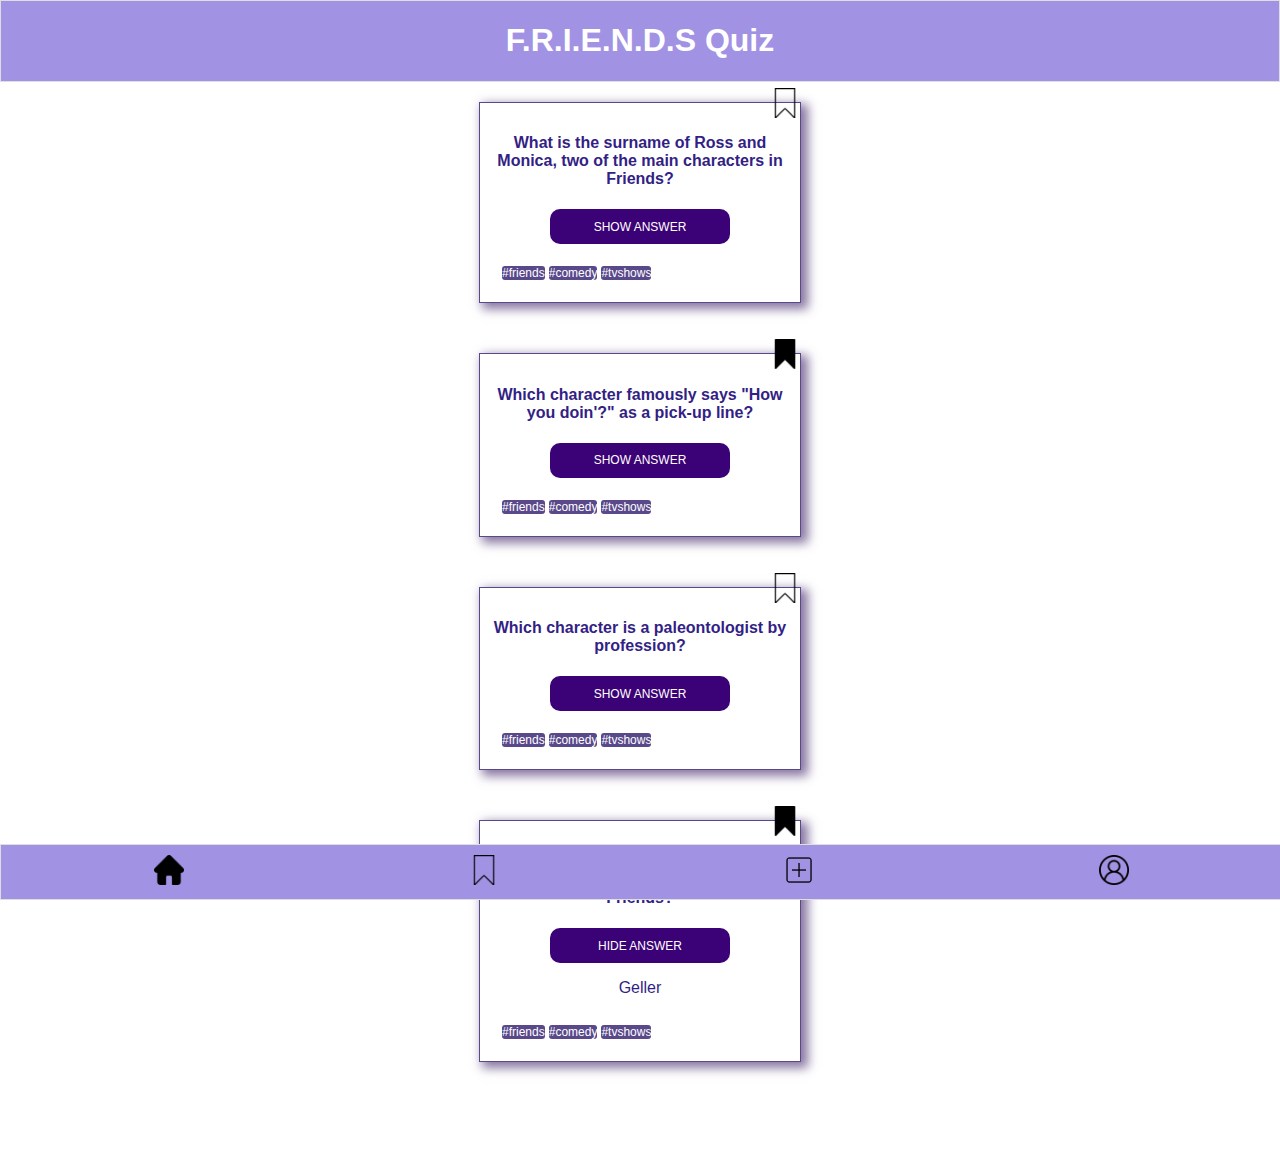
<file: index.html>
<!DOCTYPE html>
<html lang="en">
  <head>
    <meta charset="UTF-8" />
    <meta name="viewport" content="width=device-width, initial-scale=1.0" />
    <title>Quiz-App by Anushka</title>
    <link rel="stylesheet" href="global.css" />
    <link rel="stylesheet" href="card.css" />
    <link rel="stylesheet" href="profile.css" />
    <script src="script.js" defer></script>
  </head>

  <body>
    <header>
      <h1>F.R.I.E.N.D.S Quiz</h1>
    </header>
    <main class="container">
      <section class="card-container">
        <h4>
          What is the surname of Ross and Monica, two of the main characters in
          Friends?
        </h4>
        <button class="answer" data-js="first--answer">SHOW ANSWER</button>
        <p class="show--answer" data-js="show--answer">Geller</p>
        <article class="tag">
          <p>#friends</p>
          <p>#comedy</p>
          <p>#tvshows</p>
        </article>
        <div class="bookmark">
          <img
            data-js="bookmark-on-click"
            src="resources/bookmark_transparent.png"
            alt="bookmark"
          />
        </div>
      </section>
      <section class="card-container">
        <h4>
          Which character famously says "How you doin'?" as a pick-up line?
        </h4>
        <button class="answer">SHOW ANSWER</button>
        <article class="tag">
          <p>#friends</p>
          <p>#comedy</p>
          <p>#tvshows</p>
        </article>
        <div class="bookmark">
          <img src="resources/bookmark_filled.png" alt="bookmark" />
        </div>
      </section>
      <section class="card-container">
        <h4>Which character is a paleontologist by profession?</h4>
        <button class="answer">SHOW ANSWER</button>
        <article class="tag">
          <p>#friends</p>
          <p>#comedy</p>
          <p>#tvshows</p>
        </article>
        <div class="bookmark">
          <img src="resources/bookmark_transparent.png" alt="bookmark" />
        </div>
      </section>
      <section class="card-container">
        <h4>
          What is the surname of Ross and Monica, two of the main characters in
          Friends?
        </h4>
        <button class="answer">HIDE ANSWER</button>
        <p>Geller</p>
        <article class="tag">
          <p>#friends</p>
          <p>#comedy</p>
          <p>#tvshows</p>
        </article>
        <div class="bookmark">
          <img src="resources/bookmark_filled.png" alt="bookmark" />
        </div>
      </section>
    </main>

    <footer>
      <nav class="navbar">
        <a href="index.html"
          ><img
            src="resources/home_filled.png"
            alt="home icon signed"
            class="home-icon"
        /></a>
        <a href="bookmarks.html"
          ><img
            src="resources/bookmark_transparent.png"
            alt="bookmark icon unsigned"
            class="bookmark-icon"
        /></a>
        <a href="form.html"
          ><img src="images/add.png" alt="add image unsigned" class="add-icon"
        /></a>
        <a href="profile.html"
          ><img
            src="resources/profile.png"
            alt="profile icon unsigned"
            class="bookmark-icon"
        /></a>
      </nav>
    </footer>
  </body>
</html>
</file>
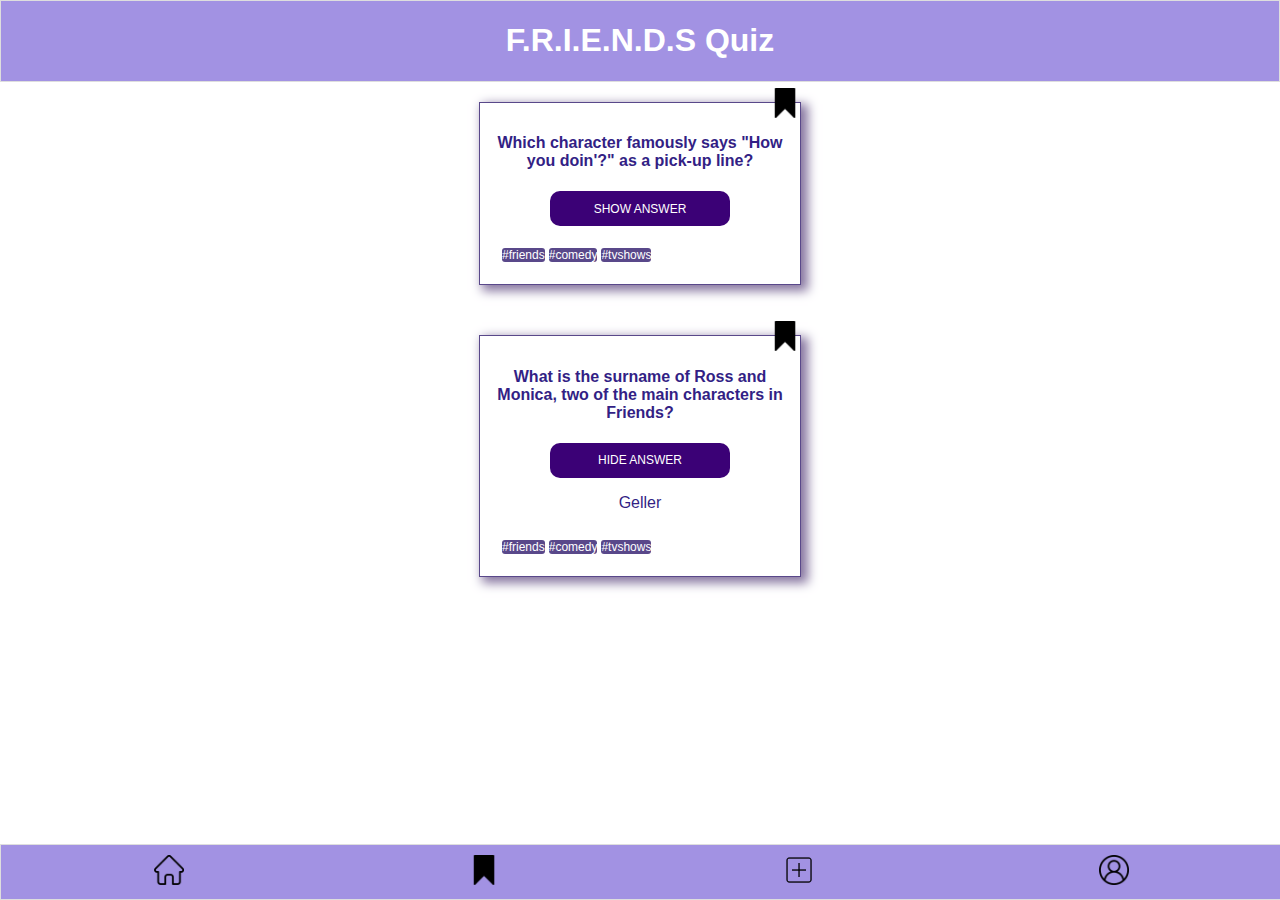
<file: bookmarks.html>
<!DOCTYPE html>
<html lang="en">
  <head>
    <meta charset="UTF-8" />
    <meta name="viewport" content="width=device-width, initial-scale=1.0" />
    <title>Quiz-App by Anushka</title>
    <link rel="stylesheet" href="global.css" />
    <link rel="stylesheet" href="card.css" />
  </head>

  <body>
    <header>
      <h1>F.R.I.E.N.D.S Quiz</h1>
    </header>
    <div class="container">
      <section class="card-container">
        <h4>
          Which character famously says "How you doin'?" as a pick-up line?
        </h4>
        <button class="answer">SHOW ANSWER</button>
        <article class="tag">
          <p>#friends</p>
          <p>#comedy</p>
          <p>#tvshows</p>
        </article>
        <div class="bookmark">
          <img src="resources/bookmark_filled.png" alt="bookmark" />
        </div>
      </section>

      <section class="card-container">
        <h4>
          What is the surname of Ross and Monica, two of the main characters in
          Friends?
        </h4>
        <button class="answer">HIDE ANSWER</button>
        <p>Geller</p>
        <article class="tag">
          <p>#friends</p>
          <p>#comedy</p>
          <p>#tvshows</p>
        </article>
        <div class="bookmark">
          <img src="resources/bookmark_filled.png" alt="bookmark" />
        </div>
      </section>
    </div>

    <footer>
      <nav class="navbar">
        <a href="index.html"
          ><img
            src="resources/home.png"
            alt="home icon signed"
            class="home-icon"
        /></a>
        <a href="bookmarks.html"
          ><img
            src="resources/bookmark_filled.png"
            alt="bookmark icon unsigned"
            class="bookmark-icon"
        /></a>
        <a href="form.html"
          ><img src="images/add.png" alt="add image unsigned" class="add-icon"
        /></a>
        <a href="profile.html"
          ><img
            src="resources/profile.png"
            alt="profile icon unsigned"
            class="bookmark-icon"
        /></a>
      </nav>
    </footer>
  </body>
</html>
</file>
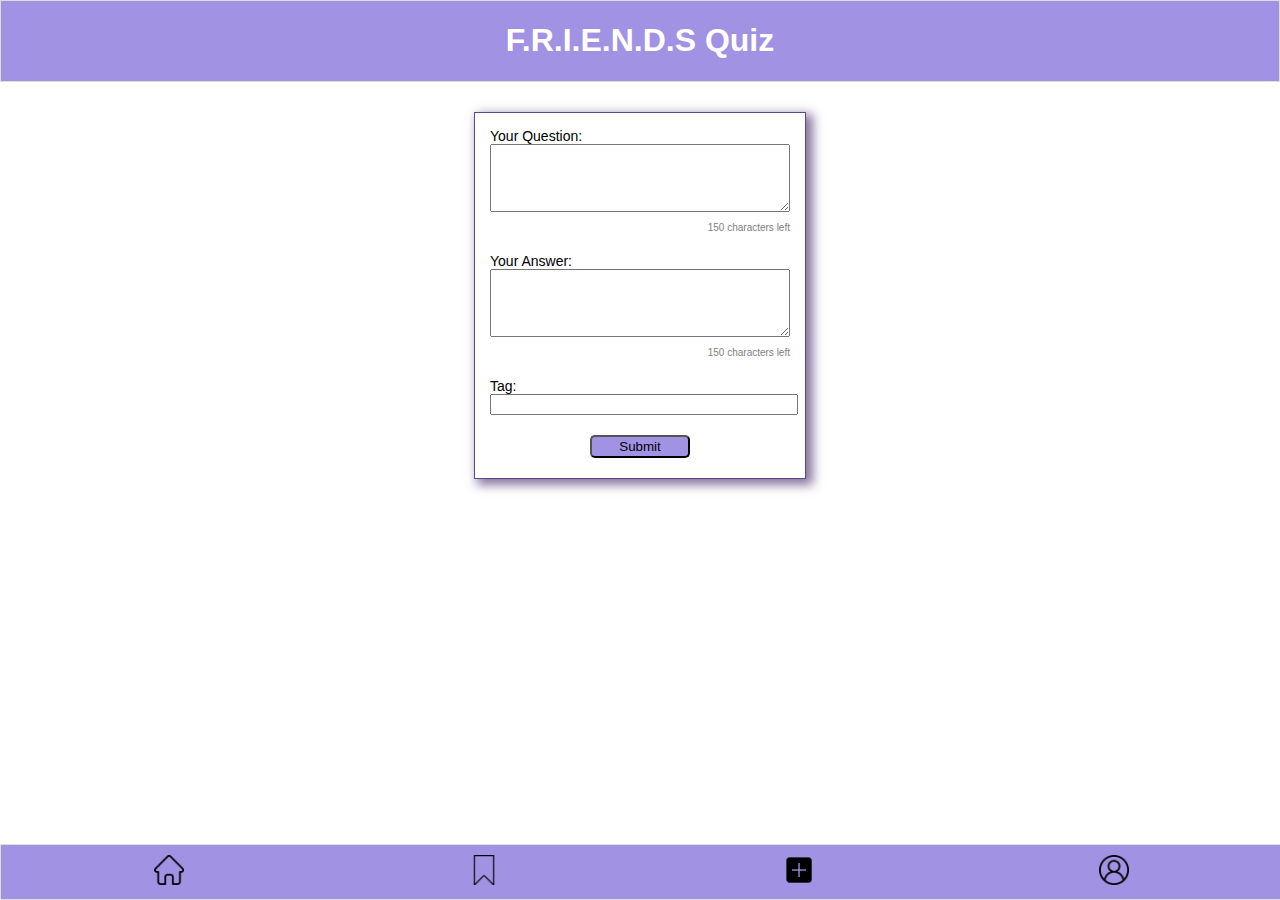
<file: form.html>
<!DOCTYPE html>
<html lang="en">
  <head>
    <meta charset="UTF-8" />
    <meta name="viewport" content="width=device-width, initial-scale=1.0" />
    <title>Quiz-App by Anushka</title>
    <link rel="stylesheet" href="global.css" />
    <link rel="stylesheet" href="form.css" />
    <link rel="stylesheet" href="card.css" />
    <script src="./form.js" defer></script>
  </head>
  <body>
    <header>
      <h1>F.R.I.E.N.D.S Quiz</h1>
    </header>
    <main class="main-container">
      <section class="form--container">
        <form name="question-form" data-js="question-card">
          <label for="question">Your Question:</label>
          <textarea
            id="question"
            name="question"
            rows="4"
            cols="20"
            maxlength="150"
            class="input--textarea"
          ></textarea>
          <p class="question--max--length">
            <span data-js="question-length">150</span> characters left
          </p>
          <label for="answer">Your Answer:</label>
          <textarea
            id="answer"
            name="answer"
            rows="4"
            cols="20"
            maxlength="150"
            class="input--textarea"
          ></textarea>
          <p class="answer--max--length">
            <span data-js="answer-length">150</span> characters left
          </p>
          <label for="tag">Tag:</label>
          <input type="text" id="tag" name="tag" />
          <button class="form--submit" data-js="submit-button">Submit</button>
        </form>
      </section>
    </main>
    <footer>
      <nav class="navbar">
        <a href="index.html"
          ><img
            src="resources/home.png"
            alt="home icon unsigned"
            class="home-icon"
        /></a>
        <a href="bookmarks.html"
          ><img
            src="resources/bookmark_transparent.png"
            alt="bookmark icon unsigned"
            class="bookmark-icon"
        /></a>
        <a href="form.html"
          ><img
            src="images/add_filled.png"
            alt="add image signed"
            class="add-icon"
        /></a>
        <a href="profile.html"
          ><img
            src="resources/profile.png"
            alt="profile icon signed"
            class="bookmark-icon"
        /></a>
      </nav>
    </footer>
  </body>
</html>
</file>
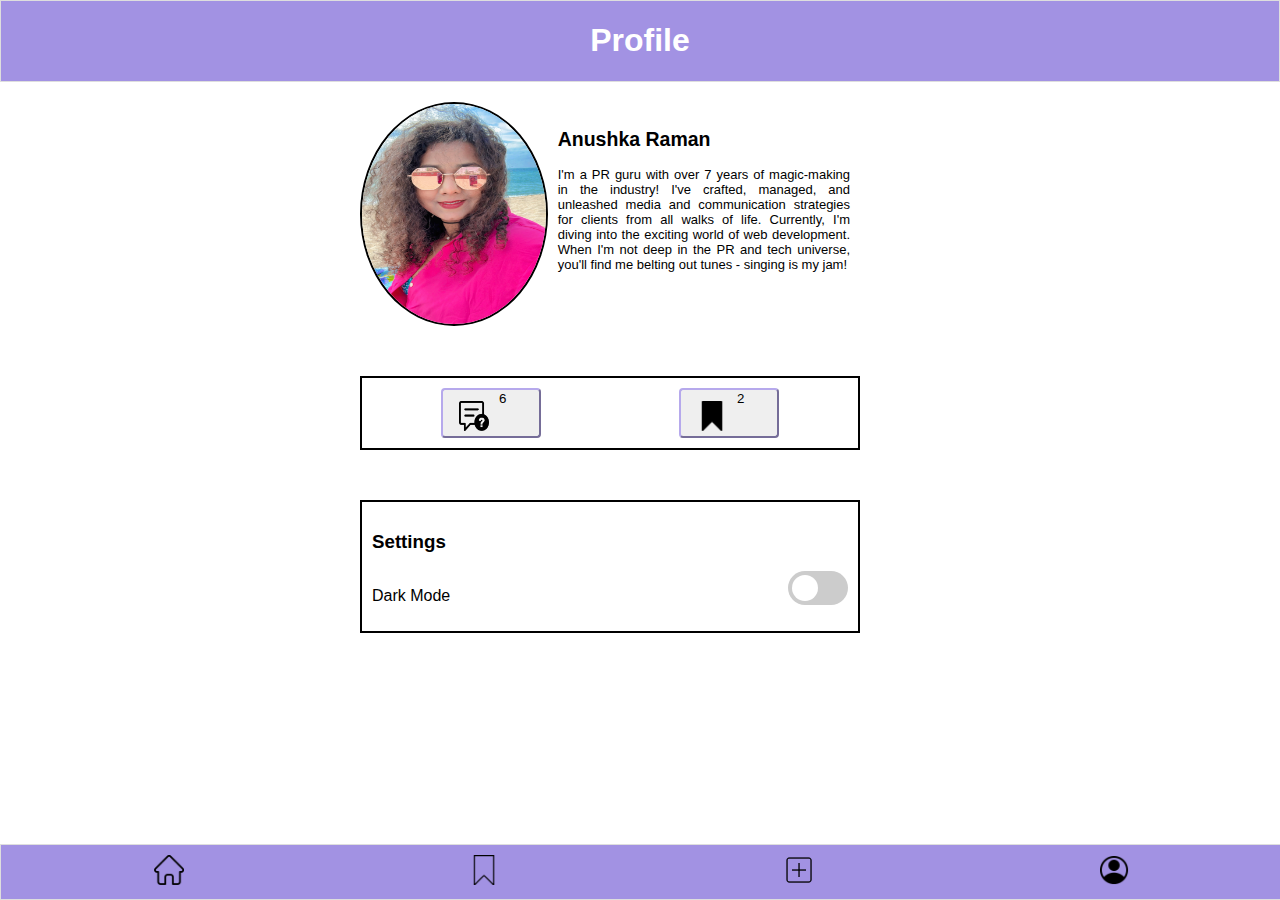
<file: profile.html>
<!DOCTYPE html>
<html lang="en">
  <head>
    <meta charset="UTF-8" />
    <meta name="viewport" content="width=device-width, initial-scale=1.0" />
    <title>Quiz-App by Anushka</title>
    <link rel="stylesheet" href="global.css" />
    <link rel="stylesheet" href="profile.css" />
    <script src="./profile.js" defer></script>
  </head>

  <body>
    <header>
      <h1>Profile</h1>
    </header>
    <main class="profile">
      <section class="info">
        <img src="Img AR/Anushka_Pic.jpg" alt="Anushka profile pic" />

        <article class="about-me">
          <h2 class="name">Anushka Raman</h2>
          <p>
            I'm a PR guru with over 7 years of magic-making in the industry!
            I've crafted, managed, and unleashed media and communication
            strategies for clients from all walks of life. Currently, I'm diving
            into the exciting world of web development. When I'm not deep in the
            PR and tech universe, you'll find me belting out tunes - singing is
            my jam!
          </p>
        </article>
      </section>

      <div class="icons">
        <button class="button-box">
          <img src="resources/question.png" alt="question" /> <span>6</span>
        </button>
        <button class="button-box">
          <img src="resources/bookmark_filled.png" alt="question" />
          <span>2</span>
        </button>
      </div>
      <div class="settings">
        <h3>Settings</h3>
        <div class="dark-mode">
          <p>Dark Mode</p>
          <label class="switch" class="checkbox-label">
            <input
              data-js="dark-mode-toggle"
              type="checkbox"
              class="checkbox"
            />
            <span class="slider"></span>
          </label>
        </div>
      </div>
    </main>

    <footer>
      <nav class="navbar">
        <a href="index.html"
          ><img
            src="resources/home.png"
            alt="home icon signed"
            class="home-icon"
        /></a>
        <a href="bookmarks.html"
          ><img
            src="resources/bookmark_transparent.png"
            alt="bookmark icon unsigned"
            class="bookmark-icon"
        /></a>
        <a href="form.html"
          ><img src="images/add.png" alt="add image unsigned" class="add-icon"
        /></a>
        <a href="profile.html"
          ><img
            src="resources/profile_filled.png"
            alt="profile icon unsigned"
            class="bookmark-icon"
        /></a>
      </nav>
    </footer>
  </body>
</html>
</file>
<file: global.css>
body {
  margin: 0;
  font-family: "Trebuchet MS", "Lucida Sans Unicode", "Lucida Grande",
    "Lucida Sans", Arial, sans-serif;
}
header {
  color: white;
  text-align: center;
  background-color: #a292e3;
  background-attachment: fixed;
  position: sticky;
  top: 0;
  z-index: 10;
  border: 1px solid #dedede;
}

footer {
  position: fixed;
  bottom: 0;
  width: 100%;
  border: 1px solid #dedede;
  background-color: #a292e3;
}
footer .navbar {
  display: flex;
  justify-content: space-around;
  padding: 10px;
}
.navbar img {
  height: 30px;
  width: 30px;
}

.container {
  padding: 20px 20px 50px 20px;
  display: flex;
  align-items: center;
  flex-direction: column;
}
</file>
<file: card.css>
@import "global.css";

section.card-container {
  width: 300px;
  border: 1px solid #dedede;
  margin-bottom: 50px;
  box-shadow: 5px 4px 10px 2px rgb(135, 118, 160);
  padding: 10px;
  text-align: center;
  color: #331f85;
  position: relative;
  border: 0.1px solid rgb(89, 72, 138);
}
section.card-container .answer {
  background-color: #3b0176;
  color: #fff;
  height: 35px;
  border-radius: 5px;
}

section.card-container .show--answer {
  display: none;
}
section.card-container article.tag {
  /* height: 25px; */
  display: flex;
  flex-direction: row;
  padding: 10px;
  margin-top: 10px;
  font-size: 12px;
}
section.card-container article.tag p {
  margin: 2px;
  background-color: rgb(89, 72, 138);
  color: white;
  border-radius: 3px;
}

section.card-container .bookmark img {
  height: 30px;
  width: 30px;
  position: absolute;
  top: -15px;
  right: 0;
}

/* ------------------------------ */
section.card-container .answer {
  width: 180px;
  height: 35px;
  border: none;
  outline: none;
  color: #fff;
  background: #fffefe;
  cursor: pointer;
  position: relative;
  z-index: 0;
  border-radius: 10px;
  font-size: 12px;
}

section.card-container .answer:before {
  content: "";
  background: linear-gradient(
    45deg,
    #4a3b79,
    #427e9d,
    #a10fce,
    #435c3b,
    #7914d8,
    #1c1524,
    #7a00ff,
    #9f558f,
    #b170e7
  );
  position: absolute;
  top: -2px;
  left: -2px;
  background-size: 400%;
  z-index: -1;
  filter: blur(5px);
  width: calc(100% + 4px);
  height: calc(100% + 4px);
  animation: glowing 20s linear infinite;
  opacity: 0;
  transition: opacity 0.3s ease-in-out;
  border-radius: 10px;
}

section.card-container .answer:active {
  color: #fdfdfd;
}

section.card-container .answer:active:after {
  background: transparent;
}

section.card-container .answer:hover:before {
  opacity: 1;
}

section.card-container .answer:after {
  z-index: -1;
  content: "";
  position: absolute;
  width: 100%;
  height: 100%;
  background: #3b0176;
  left: 0;
  top: 0;
  border-radius: 10px;
}

@keyframes glowing {
  0% {
    background-position: 0 0;
  }
  50% {
    background-position: 400% 0;
  }
  100% {
    background-position: 0 0;
  }
}
</file>
<file: profile.css>
@import "global.css";

.profile {
  display: flex;
  flex-direction: column;
  padding: 20px 40px 70px 40px;
  position: relative;
  width: 500px;
  margin-left: 25%;
}

section.info {
  display: flex;
  flex-direction: row;
}

div.icons {
  display: flex;
  flex-direction: row;
  justify-content: space-around;
  margin: 50px 0;
  border: 2px solid black;
  padding: 10px;
}
article.about-me {
  width: 70%;
  padding: 10px;
  text-align: justify;
  font-size: 13px;
}

section.info img {
  height: 220px;
  width: 220px;
  border-radius: 50%;
  border: 2px solid rgb(0, 0, 0);
}

.button-box img {
  height: 30px;
  width: 30px;
  padding: 10px;
}
div .button-box {
  display: flex;
  flex-direction: row;
  border-width: 2px;
}
div.dark-mode {
  display: flex;
  justify-content: space-between;
}
div button {
  width: 100px;
  height: 50px;
  border-color: #b6a9ec;
  border-radius: 4px;
}

div.settings {
  padding: 40px;
  text-align: justify;
  border: 2px solid black;
  padding: 10px;
  display: flex;
  flex-direction: column;
  justify-content: space-around;
}

.switch {
  position: relative;
  display: inline-block;
  width: 60px;
  height: 34px;
}

.switch input {
  opacity: 0;
  width: 0;
  height: 0;
}

.slider {
  position: absolute;
  cursor: pointer;
  top: 0;
  left: 0;
  right: 0;
  bottom: 0;
  background-color: #ccc;
  -webkit-transition: 0.4s;
  transition: 0.4s;
}

.slider:before {
  position: absolute;
  content: "";
  height: 26px;
  width: 26px;
  left: 4px;
  bottom: 4px;
  background-color: white;
  -webkit-transition: 0.4s;
  transition: 0.4s;
}

input:checked + .slider {
  background-color: #000000;
}

input:checked + .slider:before {
  left: 30px;
}

.slider {
  border-radius: 34px;
}

.slider:before {
  border-radius: 50%;
}

body {
  transition: background 0.2s linear;
}

body.dark {
  background-color: #0e0525ed;
}

body.dark h2,
body.dark h3,
body.dark p {
  color: #fff;
}
body.dark div.settings,
body.dark div.icons,
body.dark section.info img {
  border: 2px solid rgb(255, 255, 255);
}

.checkbox {
  opacity: 0;
  position: absolute;
}

.checkbox-label {
  background-color: #111;
  width: 50px;
  height: 26px;
  border-radius: 50px;
  position: relative;
  padding: 5px;
  cursor: pointer;
  display: flex;
  justify-content: space-between;
  align-items: center;
}

.checkbox-label .slider {
  background-color: #fff;
  width: 22px;
  height: 22px;
  position: absolute;
  left: 2px;
  top: 2px;
  border-radius: 50%;
  transition: transform 0.2s linear;
}

.checkbox:checked + .checkbox-label .slider {
  transform: translateX(24px);
}
</file>
<file: form.css>
main {
  display: flex;
  flex-direction: column;
  align-items: center;
  padding: 20px 20px 50px 20px;
}

label {
  font-size: 14px;
}

section form {
  display: flex;
  flex-direction: column;
}
.form--container {
  justify-content: center;
  border: 0.1px solid rgb(89, 72, 138);
  margin-top: 10px;
  padding: 15px;
  width: 300px;
  box-shadow: 5px 4px 10px 2px rgb(135, 118, 160);
}

form #tag {
  display: flex;
  width: 100%;
}

form .input--textarea {
  display: flex;
  flex-direction: column;
  padding: 5px;

  font-size: 12px;
  width: 96%;
}

.form--submit {
  padding: 2px;
  margin-top: 20px;
  width: 100px;
  align-self: center;
  background-color: #a292e3;
  border-color: black;
  margin-bottom: 5px;
  border-radius: 5px;
}

.main-container .card-container {
  margin-top: 20px;
}

form textarea + p {
  font-size: 10px;
  color: gray;
  margin-bottom: 20px;
  text-align: right;
}
</file>
